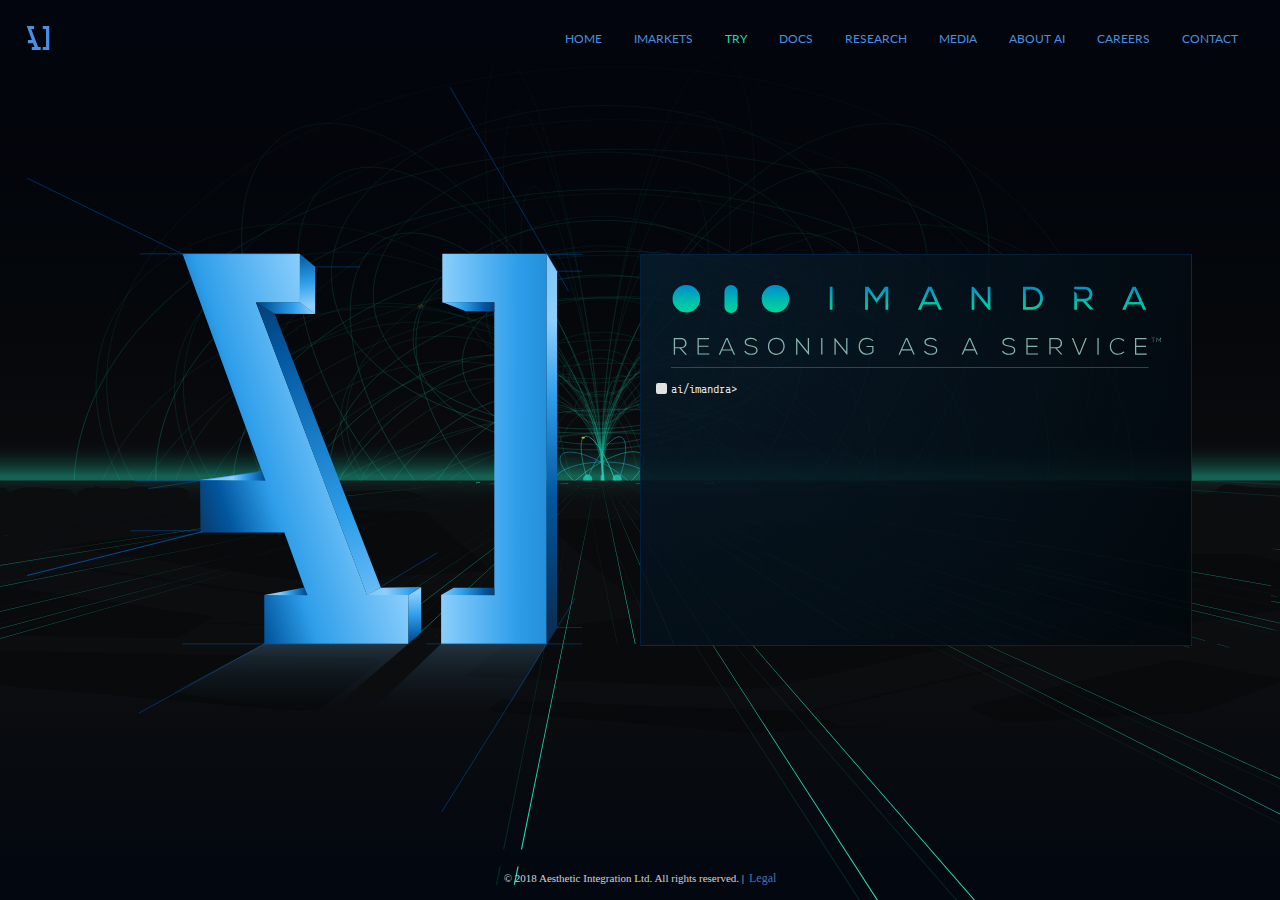
<file: jupyterhub/landing-page/index.html>
<!doctype html>
<html>
<head>
  <meta charset="utf-8">
  <meta name="viewport" content="width=device-width, initial-scale=1.0">
  <title>Try Imandra</title>
  <link rel="stylesheet" type="text/css" href="style.css">
  <link rel="stylesheet" href="https://fonts.googleapis.com/css?family=Lato%7CShare+Tech+Mono%7CMerriweather+Sans:300,300i,400,400i%7CMerriweather:300,300i,400,400i%7CRoboto+Slab:300,300i,400,400i">
  <script src="js/typewriter.js"></script>
  <script src="js/custom.js"></script>
</head>
<body>
  <header class="AiHeader">


     <div class="AiHeader_NavContainer">
      <div class="AiHeader_InnerNavContainer">
                    <div class="AiHeader_LogoContainer">

                      <svg id="ai-logo" version="1.1" xmlns="http://www.w3.org/2000/svg" xmlns:xlink="http://www.w3.org/1999/xlink" x="0" y="0" viewBox="0 0 32 32" xml:space="preserve">
                        <polyline class="AiLogoFill" points="26.7,28 22.3,28 22.3,32 31,32 31,0 22.4,0 22.4,4 26.7,4 26.7,28 "/>
                        <polygon  class="AiLogoFill" points="16.2,28 7,4 10.7,4 10.7,0 1,0 7.8,18.6 2.5,18.6 2.5,22.9 9.4,22.9 11.2,28 7.7,28 7.7,32 19.6,32 19.6,28 "/>
                      </svg>
                    </div>

                    <nav class="AiHeader_NavListContainer ContainerHidden">
                        <ul class="Menu">
                            <li class="MenuItem">
                                <a class="MenuItem_Link" href="https://www.imandra.ai/"><div>HOME</div></a>
                            </li>
                            <li class="MenuItem">
                                <a class="MenuItem_Link" href="https://m.imandra.ai/"><div>iMarkets</div></a>
                            </li>
                            <li class="MenuItem">
                                <a class="MenuItem_Link MenuItem_Link__Active" href="https://try.imandra.ai/"><div>Try</div></a>
                            </li>
                            <li class="MenuItem">
                                <a class="MenuItem_Link" href="https://docs.imandra.ai/"><div>Docs</div></a>
                            </li>
                            <li class="MenuItem">
                                <a class="MenuItem_Link" href="https://www.imandra.ai/#research"><div>Research</div></a>
                            </li>
                            <li class="MenuItem">
                                <a class="MenuItem_Link" href="https://www.imandra.ai/media"><div>Media</div></a>
                            </li>
                            <li class="MenuItem">
                                <a class="MenuItem_Link" href="https://www.imandra.ai//#about-ai"><div>About AI</div></a>
                            </li>
                            <li class="MenuItem">
                                <a class="MenuItem_Link" href="https://www.imandra.ai/careers"><div>Careers</div></a>
                            </li>
                            <li class="MenuItem">
                                <a class="MenuItem_Link" href="https://www.imandra.ai/#contact"><div>Contact</div></a>
                            </li>
                        </ul>
                    </nav>

                    <a class="AiHeader_MobileMenuIcon Icon_Hidden" href="/h/" id="AiHeader_MobileMenuIcon">&#9776;</a>
      </div>
    </div>


  </header>




  <div class="Try_WelcomeScreenContainer">
    <div class="Try_BackgroundCanvasBG">
    </div>
    
    <div class="Try_BackgroundMiddleBG">
    </div>
    
    <div class="Try_FrontContainer">
      
      <div class="Try_Ai3dLogo">
          
      </div>
      
      <a href="/h/" id="Try_Panel" class="Try_Panel">

        <div class="Try_LogoImandraR">
        </div>

        <div class="Try_TerminalContainer">
          
            <div id="Try_Terminal" class="Try_Terminal">
            </div>

          </div>
        </a>
      </div>
    </div>


<footer class="Try_Footer"> 
<p class="Try_Copyrights">© 2018 Aesthetic Integration Ltd. All rights reserved. |</p>
<a class="Try_LegalLink" href="https://www.imandra.ai/legal/"><p>Legal</p></a>
</footer>
<div class="LoaderCover">
  <svg version="1.1" id="imandraLoader" xmlns="http://www.w3.org/2000/svg" xmlns:xlink="http://www.w3.org/1999/xlink" x="0px"
  y="0px" viewBox="0 0 100 100" style="enable-background:new 0 0 100 100;" xml:space="preserve">
  <style type="text/css">
  .st0{fill:#09D896;}
  .st1{fill:#27D798;}
</style>
<circle id="er" class="st0" cx="13.3" cy="61.6" r="11.4"/>
<circle id="el" class="st0" cx="86.7" cy="61.6" r="11.4"/>
<rect id="b" x="44.7" y="47.9" class="st1" width="11" height="27.1"/>
<rect id="ranim" x="50" y="42.4"  class="st1" width="32.7" height="11">
  <animateTransform
  attributeName="transform"
  begin="0s"
  dur="0.33s"
  type="rotate"
  from="-45 50.2 47.9"
  to="-135 50.2 47.9"
  repeatCount="indefinite" 
  calcMode      = "spline"
  keySplines    = "0.1 0.8 0.2 1"
  keyTimes      = "0;1"
  />
</rect>
<rect id="lanim" x="50" y="42.4"  class="st1" width="32.7" height="11">
  <animateTransform
  attributeName="transform"
  begin="0s"
  dur="0.33s"
  type="rotate"
  from="-135 50.2 47.9"
  to="-45 50.2 47.9"
  repeatCount="indefinite" 
  calcMode      = "spline"
  keySplines    = "0.1 0.8 0.2 1"
  keyTimes      = "0;1"
  />
</rect>

<rect id="ba" x="50.2" y="47.9" class="st2" width="0.1" height="0.1"/>
</svg>
</div>
</body>
</html>
</file>
<file: jupyterhub/landing-page/style.css>
blockquote,
body,
button,
dd,
dl,
figure,
h1,
h2,
h3,
h4,
h5,
h6,
ol,
p,
pre,
ul {
  margin: 0;
  padding: 0;
  box-sizing: border-box;
  -webkit-padding-start: 0;
  -webkit-margin-after: 0;
  -webkit-margin-end: 0;
  -webkit-margin-before: 0; }

body {
  font-family: "Lato", sans-serif;
  background: #03080F;
  min-height: 100%; }

.AiHeader {
  display: flex;
  flex: 1;
  flex-direction: column;
  width: 100%;
  background-color: #22eeee;
  justify-content: center;
  align-items: center; }

.AiHeader_NavContainer {
  display: flex;
  position: absolute;
  top: 0;
  left: 0;
  flex-grow: 1;
  flex-shrink: 1;
  width: 100%;
  min-height: 50px;
  z-index: 999;
  flex-direction: row;
  justify-content: space-between;
  align-items: center;
  font-family: "Roboto", sans-serif;
  font-size: 16px;
  font-weight: 300;
  opacity: 1;
  transition: all 0.2s ease-out; }

.AiHeader_InnerNavContainer {
  display: flex;
  justify-content: center;
  align-items: center;
  height: 100%;
  width: 100%;
  margin: auto;
  padding: 26px 26px 11px 26px; }

.AiHeader_LogoContainer {
  width: 24px;
  height: 24px; }

.AiLogo {
  width: 100%; }

.AiLogoFill {
  fill: #4A90E2; }

.AiHeader_NavListContainer {
  display: flex;
  flex: 9 1;
  height: 100%;
  justify-content: center;
  align-items: center; }

.ContainerHidden {
  display: visible !important; }

.Menu {
  display: flex;
  flex-grow: 1;
  flex-shrink: 1;
  flex-basis: 100%;
  justify-content: flex-end;
  height: 100%;
  align-items: center; }

.MenuItem {
  display: flex;
  padding: 0 1rem;
  list-style: none;
  height: 100%;
  align-items: center;
  justify-content: center;
  font-weight: 400; }

.MenuItem:hover {
  background: rgba(0, 0, 0, 0.9); }

.MenuItem_Link {
  display: flex;
  color: #4A90E2;
  text-decoration: none;
  text-transform: uppercase;
  white-space: nowrap;
  height: 100%;
  cursor: pointer;
  align-items: center;
  font-family: "Lato", sans-serif;
  font-size: 12.4px; }

.MenuItem_Link__Active {
  color: #21d8af; }

.MenuItem_Link:hover {
  color: #21d8af; }

.MenuItem_Link {
  display: flex;
  flex: 1 1 100%;
  align-items: center;
  justify-content: center; }

.AiHeader_MobileMenuIcon {
  display: none; }

.Try_WelcomeScreenContainer {
  position: absolute;
  top: 0;
  right: 0;
  width: 100%;
  height: 100%;
  overflow: hidden;
  display: flex;
  justify-content: center; }

.Try_BackgroundCanvasBG {
  z-index: 0;
  position: absolute;
  top: 0;
  right: 0;
  width: 100%;
  height: 100%;
  overflow: hidden;
  transform: translateX(0);
  transition: all 1s ease-out;
  background: url("img/backg3d_0.svg") center center/cover no-repeat; }

.Try_BackgroundMiddleBG {
  z-index: 1;
  position: absolute;
  top: 0;
  right: 0;
  width: 100%;
  height: 100%;
  overflow: hidden;
  transition: all 1s ease-out;
  opacity: 1;
  background: url("img/backg3d_1a.svg") center center/cover no-repeat; }

.Try_FrontContainer {
  z-index: 2;
  display: flex;
  flex-direction: row;
  justify-content: center;
  align-items: center;
  flex-grow: 1;
  width: 100%;
  height: 100%;
  transform: translateX(-24px);
  transition: all 1.11s ease-out;
  opacity: 1; }

.Try_Ai3dLogo {
  z-index: 2;
  display: flex;
  width: 50%;
  max-width: 555px;
  height: 100%;
  transform: translateX(-36px);
  background: url("img/logo_ai3d.svg") 50% center/134% no-repeat; }

.Try_Panel {
  z-index: 2;
  display: flex;
  width: 490px;
  height: 350px;
  padding: 30px 30px 10px 30px;
  transform: translateX(22px);
  opacity: 0.88;
  background-image: radial-gradient(circle at 0 0, #081c2b, #02080d);
  border: solid 1px rgba(0, 119, 255, 0.22);
  flex-direction: column;
  justify-content: flex-start;
  text-decoration: none;
  transition: background-color 0.25s ease-in-out, border 0.25s ease-in-out, border-radius 0.25s ease-in-out; }

.Try_Panel:hover {
  border: solid 1px #3392ff;
  background: rgba(51, 146, 255, 0.1);
  border-radius: 8px; }

.Try_LogoImandraR {
  width: 490px;
  height: 84px;
  background: url("img/logo_imandra_reasoning.svg") 0 0/100% no-repeat; }

.Try_TerminalContainer {
  padding-top: 13px;
  width: 490px; }

.Try_Terminal {
  font-size: 12px;
  line-height: 1.2;
  text-align: left;
  font-family: "Share Tech Mono", monospace;
  width: 100%;
  color: white;
  white-space: pre; }

span.BasicTypewriterBlue {
  background: rgba(225, 225, 225, 0.01);
  color: #007EFF; }

.Try_Footer {
  position: absolute;
  z-index: 2;
  bottom: 15px;
  display: flex;
  justify-content: center;
  width: 100%; }

.Try_LegalLink,
.Try_Copyrights {
  z-index: 2;
  font-family: "Libre Baskerville", serif;
  font-size: 11px;
  color: white;
  opacity: 0.8;
  text-decoration: none; }

a.Try_LegalLink {
  color: #4A90E2;
  margin-left: 5px;
  font-size: 12px;
  line-height: 13px; }

@media screen and (max-width: 1112px) and (orientation: landscape) {
  .Try_BackgroundCanvasBG {
    background: url("img/backg3d_0.svg") 78% center/cover no-repeat; }

  .Try_BackgroundMiddleBG {
    background: url("img/backg3d_1a.svg") 70% center/cover no-repeat; }

  .Try_FrontContainer {
    transform: translateX(-64px); } }
@media screen and (max-width: 960px) {
  .AiHeader_NavContainer {
    margin: auto;
    height: auto; }

  .AiHeader_InnerNavContainer {
    justify-content: space-between; }

  .AiHeader_NavListContainer {
    display: flex;
    position: absolute;
    height: auto;
    top: 60px;
    left: 0;
    width: 100%; }

  .AiHeader_MobileMenuIcon {
    display: block;
    font-size: 33px;
    line-height: 24px;
    text-decoration: none;
    color: #4A90E2; }

  .MenuItem {
    margin: 0;
    padding: 0;
    height: 48px;
    display: flex;
    align-items: stretch;
    width: 100%;
    background: rgba(0, 0, 0, 0.6); }

  .Menu {
    justify-content: flex-start;
    height: 90vh;
    flex-wrap: wrap;
    flex-direction: column; }

  .Try_Terminal {
    font-size: 10px; }

  .ContainerHidden {
    display: none !important; } }
@media screen and (max-width: 960px) and (orientation: portrait) {
  .Try_BackgroundCanvasBG {
    background: url("img/backg3d_0.svg") 0% 0%/cover no-repeat; }

  .Try_BackgroundMiddleBG {
    background: url("img/backg3d_1a.svg") 78% center/cover no-repeat; }

  .Try_FrontContainer {
    transform: translateX(0);
    flex-direction: column; }

  .Try_Ai3dLogo {
    height: 55%;
    width: 100%;
    transform: translateX(0);
    background: url("img/logo_ai3d_c.svg") 50%/90% no-repeat; }

  .Try_Panel {
    height: 44%;
    width: 90%;
    transform: translateX(0);
    max-width: 440px;
    margin: 0;
    opacity: 1;
    background: rgba(0, 0, 0, 0);
    border: solid 1px rgba(0, 0, 0, 0); }

  .Try_Panel:hover {
    border: solid 1px rgba(0, 0, 0, 0); }

  .Try_LogoImandraR {
    height: 80px;
    width: 100%; }

  .ContainerHidden {
    display: none !important; } }
@media screen and (max-width: 640px) and (orientation: portrait) {
  .Try_TerminalContainer {
    padding-top: 0; }

  .Try_Terminal {
    font-size: 9px; }

  .ContainerHidden {
    display: none !important; } }
@media screen and (max-width: 960px) and (orientation: landscape) {
  .Try_BackgroundCanvasBG {
    background: url("img/backg3d_0.svg") 0% 0%/cover no-repeat; }

  .Try_BackgroundMiddleBG {
    background: url("img/backg3d_1a.svg") 78% center/cover no-repeat; }

  .Try_FrontContainer {
    transform: translateX(0px); }

  .Try_Ai3dLogo {
    height: 50%;
    width: 100%;
    transform: translateX(0);
    background: url("img/logo_ai3d_c.svg") 50%/90% no-repeat; }

  .Try_Panel {
    background: rgba(0, 0, 0, 0);
    border: solid 1px rgba(0, 0, 0, 0);
    height: 40%;
    width: 60%;
    transform: translateX(0);
    max-width: 440px; }

  .Try_LogoImandraR {
    height: 80px;
    width: 100%; }

  .ContainerHidden {
    display: none !important; } }
@media screen and (max-width: 736px) and (orientation: landscape) {
  .Try_Ai3dLogo {
    height: 80%;
    width: 50%;
    transform: translateX(0);
    background: url("img/logo_ai3d_c.svg") 50%/90% no-repeat; }

  .Try_Panel {
    background: rgba(0, 0, 0, 0);
    border: solid 1px rgba(0, 0, 0, 0);
    height: 65%;
    width: 60%; }

  .Try_LogoImandraR {
    height: 60px;
    width: 80%; }

  .Try_Terminal {
    font-size: 8px; }

  .ContainerHidden {
    display: none !important; } }
@media screen and (max-width: 380px) {
  .Try_BackgroundCanvasBG {
    background: url("img/backg3d_0.svg") 30% center/cover no-repeat; }

  .Try_BackgroundMiddleBG {
    background: url("img/backg3d_1a.svg") 30% center/cover no-repeat; }

  .Try_LogoImandraR {
    height: 60px;
    width: 100%; }

  .Try_Terminal {
    font-size: 8px; }

  .Try_Ai3dLogo {
    height: 55%;
    width: 100%;
    transform: translateX(0);
    background: url("img/logo_ai3d_c.svg") 150% -30%/100% no-repeat; }

  .Try_Footer {
    flex-direction: column;
    align-items: center;
    bottom: 5px; }

  .Try_LegalLink,
  .Try_Copyrights {
    font-size: 8px; }

  .ContainerHidden {
    display: none !important; } }
@media screen and (max-width: 360px) {
  .Try_TerminalContainer {
    padding-top: 0; }

  .Try_Terminal {
    font-size: 7px; }

  .ContainerHidden {
    display: none !important; } }
.LoaderCover {
  display: flex;
  position: absolute;
  width: 100%;
  height: 100%;
  background: #fff;
  opacity: 0;
  z-index: 0;
  justify-content: center;
  align-items: center;
  transition: all 0.5s ease-out; }

.LoaderCoverVisible {
  z-index: 999;
  opacity: 1; }

.Try_BackgroundCanvasBGBlow {
  transform: scale(1.3);
  overflow: hidden; }

.Try_BackgroundMiddleBGBlow {
  transform: scale(1.3);
  overflow: hidden; }

.Try_FrontContainerBlow {
  overflow: hidden;
  transform: scale(22); }

#imandraLoader {
  display: none;
  width: 111px;
  height: 111px;
  opacity: 0;
  transition: all 1s ease-in-out; }

.VisibleBlock {
  display: block !important; }

.RevealBlock {
  opacity: 1 !important; }

.HiddenBlock {
  opacity: 0; }

.typewriter-cursor {
  display: block;
  height: 11px;
  width: 11px;
  background: #fff;
  border-radius: 2px;
  position: relative;
  left: -15px;
  top: -13px; }

.BlinkingCursor {
  background: #fff; }

.Pulse {
  color: #21d8af !important;
  animation-name: pulsar;
  animation-duration: 600ms;
  transition: opacity 0.5ms ease-in-out; }

@keyframes pulsar {
  0% {
    opacity: 1; }
  25% {
    opacity: 0; }
  50% {
    opacity: 1; }
  75% {
    opacity: 0; }
  100% {
    opacity: 1; } }

/*# sourceMappingURL=style.css.map */
</file>
